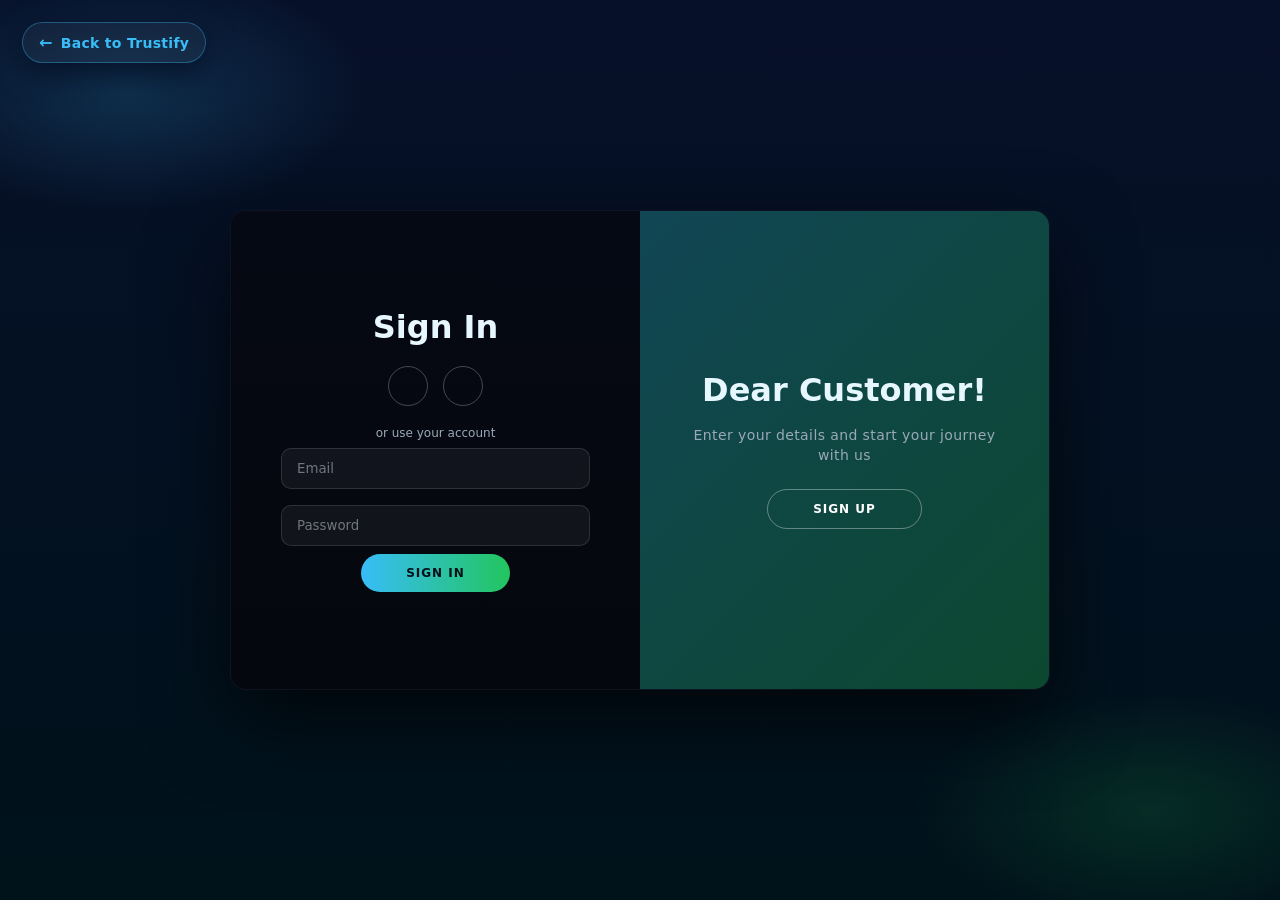
<file: templates/login.html>
<!DOCTYPE html>
<html lang="en">
<head>
    <meta charset="UTF-8">
    <meta name="viewport" content="width=device-width, initial-scale=1.0">
    <title>Login Page</title>
	<style>
	* {
	box-sizing: border-box;
	font-family: 'Inter', 'Montserrat', system-ui, -apple-system, BlinkMacSystemFont, sans-serif;
}

/* ===== PAGE BACKGROUND ===== */
body {
	background:
		radial-gradient(600px 300px at 10% 10%, rgba(56,189,248,0.18), transparent 40%),
		radial-gradient(600px 300px at 90% 90%, rgba(34,197,94,0.15), transparent 40%),
		linear-gradient(180deg, #071029, #00121a);
	display: flex;
	justify-content: center;
	align-items: center;
	flex-direction: column;
	height: 100vh;
	margin: 0;
	color: #e6eef6;
}

/* ===== TEXT ===== */
h1 {
	font-weight: 700;
	margin: 0;
	color: #e6f7ff;
}

h2 {
	text-align: center;
}

p {
	font-size: 14px;
	line-height: 20px;
	letter-spacing: 0.4px;
	margin: 16px 0 24px;
	color: #9aa9b8;
}

span {
	font-size: 12px;
	color: #9aa9b8;
}

a {
	color: #38bdf8;
	text-decoration: none;
}

/* ===== INPUTS ===== */
input {
	background: rgba(255,255,255,0.05);
	border: 1px solid rgba(255,255,255,0.12);
	padding: 12px 15px;
	margin: 8px 0;
	width: 100%;
	border-radius: 10px;
	color: #e6eef6;
	transition: border 0.2s ease, box-shadow 0.2s ease;
}

input::placeholder {
	color: rgba(230,238,246,0.45);
}

input:focus {
	outline: none;
	border-color: #38bdf8;
	box-shadow: 0 0 0 2px rgba(56,189,248,0.2);
}

/* ===== BUTTONS ===== */
button {
	border-radius: 999px;
	border: none;
	background: linear-gradient(90deg, #38bdf8, #22c55e);
	color: #02101a;
	font-size: 12px;
	font-weight: 700;
	padding: 12px 45px;
	letter-spacing: 1px;
	text-transform: uppercase;
	cursor: pointer;
	transition: transform 0.2s ease, box-shadow 0.2s ease;
}

button:hover {
	transform: translateY(-3px);
	box-shadow: 0 12px 35px rgba(56,189,248,0.35);
}

button:active {
	transform: scale(0.96);
}

button.ghost {
	background: transparent;
	border: 1px solid rgba(255,255,255,0.35);
	color: #ffffff;
}

/* ===== FORM ===== */
form {
	background: linear-gradient(180deg, rgba(6,10,20,0.92), rgba(6,8,14,0.92));
	display: flex;
	align-items: center;
	justify-content: center;
	flex-direction: column;
	padding: 0 50px;
	height: 100%;
	text-align: center;
}

/* ===== MAIN CARD ===== */
.container {
	background: rgba(2,6,23,0.9);
	border-radius: 16px;
	box-shadow: 0 30px 80px rgba(0,0,0,0.65);
	position: relative;
	overflow: hidden;
	width: 820px;
	max-width: 100%;
	min-height: 480px;
	border: 1px solid rgba(255,255,255,0.05);
}

/* ===== PANEL LOGIC (UNCHANGED) ===== */
.form-container {
	position: absolute;
	top: 0;
	height: 100%;
	transition: all 0.6s ease-in-out;
}

.sign-in-container {
	left: 0;
	width: 50%;
	z-index: 2;
}

.container.right-panel-active .sign-in-container {
	transform: translateX(100%);
}

.sign-up-container {
	left: 0;
	width: 50%;
	opacity: 0;
	z-index: 1;
}

.container.right-panel-active .sign-up-container {
	transform: translateX(100%);
	opacity: 1;
	z-index: 5;
	animation: show 0.6s;
}

@keyframes show {
	0%, 49.99% {
		opacity: 0;
		z-index: 1;
	}
	50%, 100% {
		opacity: 1;
		z-index: 5;
	}
}

/* ===== OVERLAY ===== */
.overlay-container {
	position: absolute;
	top: 0;
	left: 50%;
	width: 50%;
	height: 100%;
	overflow: hidden;
	transition: transform 0.6s ease-in-out;
	z-index: 100;
}

.container.right-panel-active .overlay-container {
	transform: translateX(-100%);
}

.overlay {
	background: linear-gradient(
		135deg,
		rgba(56,189,248,0.35),
		rgba(34,197,94,0.35)
	);
	background-repeat: no-repeat;
	background-size: cover;
	color: #ffffff;
	position: relative;
	left: -100%;
	height: 100%;
	width: 200%;
	transform: translateX(0);
	transition: transform 0.6s ease-in-out;
}

.container.right-panel-active .overlay {
	transform: translateX(50%);
}

.overlay-panel {
	position: absolute;
	display: flex;
	align-items: center;
	justify-content: center;
	flex-direction: column;
	padding: 0 40px;
	text-align: center;
	top: 0;
	height: 100%;
	width: 50%;
}

.overlay-left {
	transform: translateX(-20%);
}

.container.right-panel-active .overlay-left {
	transform: translateX(0);
}

.overlay-right {
	right: 0;
	transform: translateX(0);
}

.container.right-panel-active .overlay-right {
	transform: translateX(20%);
}

/* ===== SOCIAL ICONS ===== */
.social-container {
	margin: 20px 0;
}

.social-container a {
	border: 1px solid rgba(255,255,255,0.25);
	border-radius: 50%;
	display: inline-flex;
	justify-content: center;
	align-items: center;
	margin: 0 5px;
	height: 40px;
	width: 40px;
	color: #e6eef6;
	transition: background 0.2s ease, transform 0.2s ease;
}

.social-container a:hover {
	background: rgba(255,255,255,0.1);
	transform: translateY(-3px);
}
/* Back to Trustify */
/* ===============================
   Back to Trustify – Enhanced UI
   =============================== */

/* target the back link without changing HTML */
a[href="index.html"] {
	position: absolute;
	top: 22px;
	left: 22px;

	display: inline-flex;
	align-items: center;
	gap: 8px;

	padding: 10px 16px;
	border-radius: 999px;

	font-size: 14px;
	font-weight: 600;
	letter-spacing: 0.3px;

	color: #38bdf8;
	background: rgba(255, 255, 255, 0.04);
	border: 1px solid rgba(56, 189, 248, 0.35);

	backdrop-filter: blur(6px);
	-webkit-backdrop-filter: blur(6px);

	box-shadow:
		0 10px 30px rgba(2, 6, 23, 0.6),
		inset 0 0 0 rgba(56,189,248,0);

	transition:
		transform 0.25s ease,
		box-shadow 0.25s ease,
		background 0.25s ease,
		color 0.25s ease;
}

/* subtle arrow animation on hover */
a[href="index.html"]::before {
	content: "←";
	font-size: 16px;
	transition: transform 0.25s ease;
}

/* hover effect */
a[href="index.html"]:hover {
	color: #e6f7ff;
	background: linear-gradient(
		90deg,
		rgba(56,189,248,0.18),
		rgba(34,197,94,0.12)
	);
	transform: translateY(-3px);

	box-shadow:
		0 20px 50px rgba(56,189,248,0.25),
		0 6px 20px rgba(2,6,23,0.6);
}

/* arrow slide on hover */
a[href="index.html"]:hover::before {
	transform: translateX(-4px);
}

/* active click */
a[href="index.html"]:active {
	transform: scale(0.96);
}

	</style>
</head>
<body>
<div class="container" id="container">
    <div class="form-container sign-up-container">
        <form>
            <h1>Create Account</h1>
            <div class="social-container">
                <a href="#" class="social"><i class="google"></i></a>
                <a href="#" class="social"><i class="linkedin"></i></a>
            </div>
            <span>or use your email for registration</span>
            <input type="text" name="fname" placeholder="First name">
            <input type="text" name="lname" placeholder="Last name">
            <input type="email" name="email" placeholder="Email">
            <input type="password" name="password" placeholder="Password">
            <button type="submit">SIGN UP</button>
        </form>
    </div>
    <div class=" form-container sign-in-container">
        <form>
            <h1>Sign In</h1>
            <div class="social-container">
                <a href="#" class="social"><i class="google"></i></a>
                <a href="#" class="social"><i class="linkedin"></i></a>
            </div>
            <span>or use your account</span>
            <input type="email" name="email" placeholder="Email">
            <input type="password" name="password" placeholder="Password">
            <button type="submit">SIGN IN</button>
        </form>
    </div>
    <div class="overlay-container">
        <div class="overlay">
            <div class="overlay-panel overlay-left">
                <h1>Welcome Back!</h1>
                <p>To keep connected with us please login with your personal information</p>
                <button class="ghost" id="signIn">Sign In</button>
            </div>
            <div class="overlay-panel overlay-right">
                <h1>Dear Customer!</h1>
                <p>Enter your details and start your journey with us</p>
                <button class="ghost" id="signUp">Sign Up</button>
            </div>
        </div>
    </div>
</div>
<a href="index.html">
Back to Trustify
</a>

<script>
	const signUpButton = document.getElementById('signUp');
	const signInButton = document.getElementById('signIn');
	const container = document.getElementById('container');

	signUpButton.addEventListener('click', () => {
		container.classList.add("right-panel-active");
	});
	signInButton.addEventListener('click', () => {
		container.classList.remove("right-panel-active");
	});

	// ✅ CONNECT LOGIN → MAIN INDEX
	document.querySelectorAll("form").forEach(form => {
		form.addEventListener("submit", (e) => {
			e.preventDefault(); // stop real submit
			window.location.href = "index.html"; // redirect to main page
		});
	});
</script>


</body>
</html>
</file>
